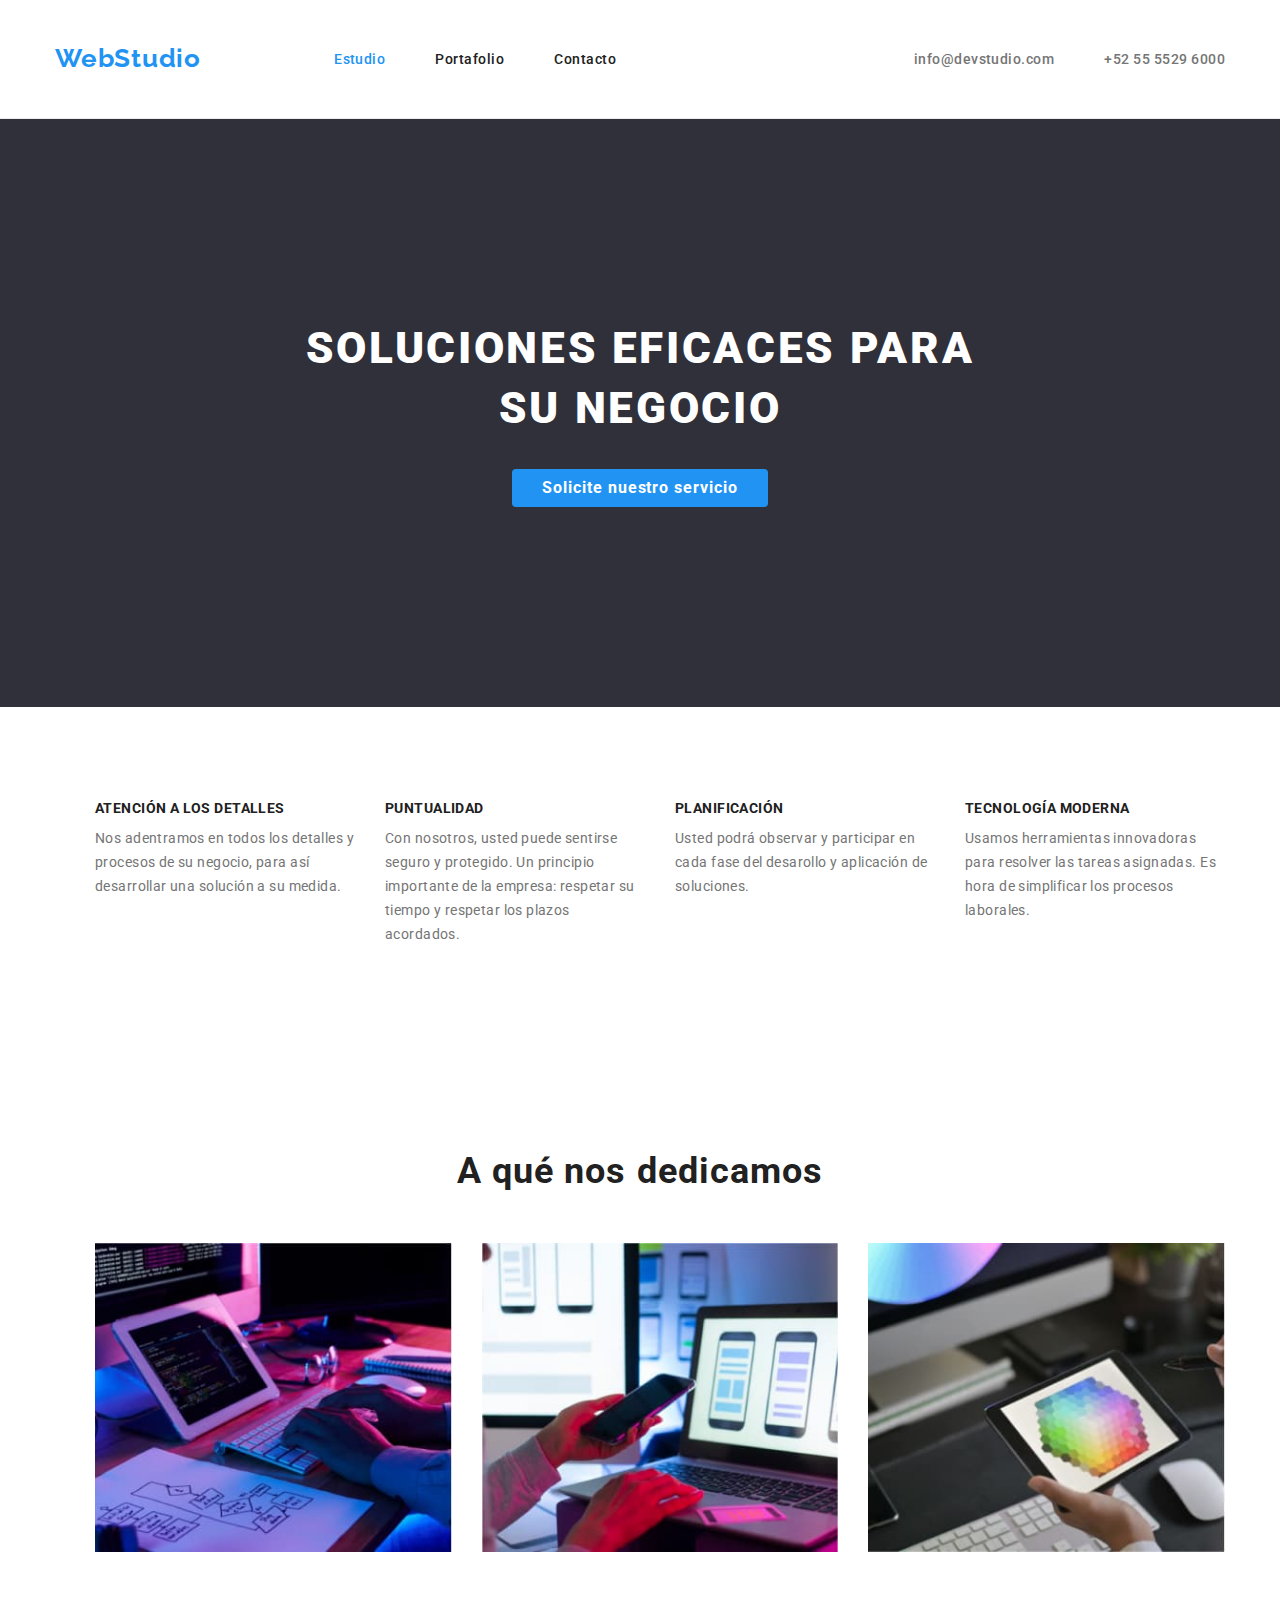
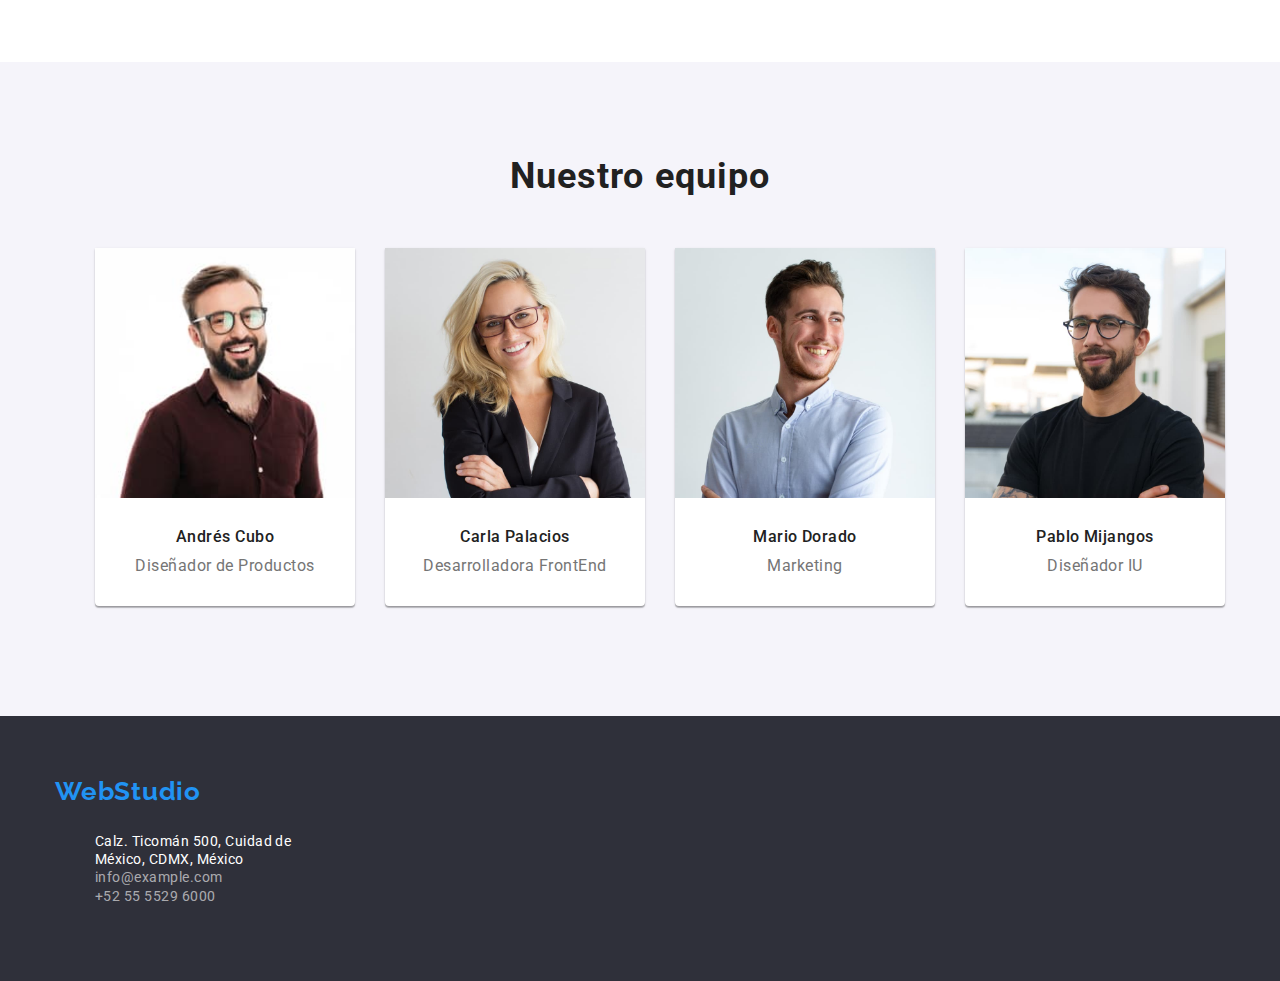
<file: index.html>
<!DOCTYPE html>
<html lang="es">
  <head>
    <meta charset="UTF-8" />
    <meta http-equiv="X-UA-Compatible" content="IE=edge" />
    <meta name="viewport" content="width=device-width, initial-scale=1.0" />
    <title>Homework-1</title>
    <link rel="preconnect" href="https://fonts.googleapis.com" />
    <link rel="preconnect" href="https://fonts.gstatic.com" crossorigin />
    <link
      href="https://fonts.googleapis.com/css2?family=Raleway:wght@700&family=Roboto:wght@400;500;700;900&display=swap"
      rel="stylesheet"
    />
    <link
      rel="stylesheet"
      href="https://cdnjs.cloudflare.com/ajax/libs/modern-normalize/1.0.0/modern-normalize.min.css"
    />
    <link rel="stylesheet" href="css/styles.css" />
  </head>
  <body>
    <header class="header">
      <div class="container header-container">
        <a href="index.html" class="text-webstudio-header">WebStudio</a>
        <nav class="site-nav navigation">
          <ul class="header-navigation-without-webstudio list">
            <li class="int-space">
              <a class="nav-active" href="index.html">Estudio</a>
            </li>
            <li class="int-space">
              <a href="portafolio.html">Portafolio</a>
            </li>
            <li class="int-space"><a href="#Contactos">Contacto</a></li>
          </ul>
        </nav>
        <ul class="header-navigation-without-webstudio list">
          <li class="int-space">
            <a
              href="mailto:info@devstudio.com"
              class="color-mail-phone-header contacts-header"
              >info@devstudio.com</a
            >
          </li>
          <li class="int-space">
            <a
              href="tel:+52 55 5529 6000"
              class="color-mail-phone-header contacts-header"
              >+52 55 5529 6000</a
            >
          </li>
        </ul>
      </div>
    </header>

    <main>
      <section class="section-title">
        <div class="title-button-subsection">
          <h1 class="title">SOLUCIONES EFICACES PARA SU NEGOCIO</h1>
          <button type="button" class="button-studio">
            Solicite nuestro servicio
          </button>
        </div>
      </section>
      <section class="section">
        <div class="container">
          <ul class="benefits-list list">
            <li class="benefist-item">
              <h3 class="titles-company-benefits">Atención a los detalles</h3>
              <p class="text-company-benefits">
                Nos adentramos en todos los detalles y procesos de su negocio,
                para así desarrollar una solución a su medida.
              </p>
            </li>
            <li class="benefist-item">
              <h3 class="titles-company-benefits">Puntualidad</h3>
              <p class="text-company-benefits">
                Con nosotros, usted puede sentirse seguro y protegido. Un
                principio importante de la empresa: respetar su tiempo y
                respetar los plazos acordados.
              </p>
            </li>
            <li class="benefist-item">
              <h3 class="titles-company-benefits">Planificación</h3>
              <p class="text-company-benefits">
                Usted podrá observar y participar en cada fase del desarollo y
                aplicación de soluciones.
              </p>
            </li>
            <li class="benefist-item">
              <h3 class="titles-company-benefits">Tecnología moderna</h3>
              <p class="text-company-benefits">
                Usamos herramientas innovadoras para resolver las tareas
                asignadas. Es hora de simplificar los procesos laborales.
              </p>
            </li>
          </ul>
        </div>
      </section>
      <section class="section">
        <div class="container">
          <h2 class="main-subtitles">A qué nos dedicamos</h2>
          <ul class="img-list list">
            <li class="img-item">
              <img
                src="images/keyboard.jpg"
                alt="persona digitando en un computador"
                width="400"
              />
            </li>
            <li class="img-item">
              <img
                src="images/smartphone.jpg"
                alt="persona usa smartphone"
                width="400"
              />
            </li>
            <li class="img-item">
              <img
                src="images/tablet.jpg"
                alt="persona usa una tablet"
                width="400"
              />  
            </li>
          </ul>
        </div>
      </section>
      <section class="equipment-section section">
        <div class="container">
          <h2 class="main-subtitles">Nuestro equipo</h2>
          <ul class="our-team-list list">
            <li class="team-item card-desing">
              <img src="images/mr-cubo.jpg" alt="Andrés Cubo" width="300" />
              <h3 class="titles-our-team">Andrés Cubo</h3>
              <p class="text-our-team">Diseñador de Productos</p>
            </li>

            <li class="team-item">
              <img
                src="images/ms-palacios.jpg"
                alt="Carla Palacios"
                width="300"
              />
              <h3 class="titles-our-team">Carla Palacios</h3>
              <p class="text-our-team">Desarrolladora FrontEnd</p>
            </li>

            <li class="team-item">
              <img src="images/mr-dorado.jpg" alt="Mario Dorado" width="300" />
              <h3 class="titles-our-team">Mario Dorado</h3>
              <p class="text-our-team">Marketing</p>
            </li>

            <li class="team-item">
              <img
                src="images/mr-mijangos.jpg"
                alt="Pablo Mijangos"
                width="300"
              />
              <h3 class="titles-our-team">Pablo Mijangos</h3>
              <p class="text-our-team">Diseñador IU</p>
            </li>
          </ul>
        </div>
      </section>
    </main>
    <footer class="footer">
      <div class="container">
        <a href="index.html" class="text-webstudio-footer">WebStudio</a>
        <address>
          <ul>
            <li>
              <a
                href="https://goo.gl/maps/TvzXEUm9JwMV7pUS8"
                target="_blank"
                rel="noopener noref"
                class="footer-address"
                >Calz. Ticomán 500, Cuidad de <br />
                México, CDMX, México</a
              >
            </li>
            <li>
              <a href="mailto:info@example.com" class="footer-mail-tel"
                >info@example.com</a
              >
            </li>
            <li>
              <a href="tel:+52 55 5529 6000" class="footer-mail-tel"
                >+52 55 5529 6000</a
              >
            </li>
          </ul>
        </address>
      </div>
    </footer>
  </body>
</html>
</file>
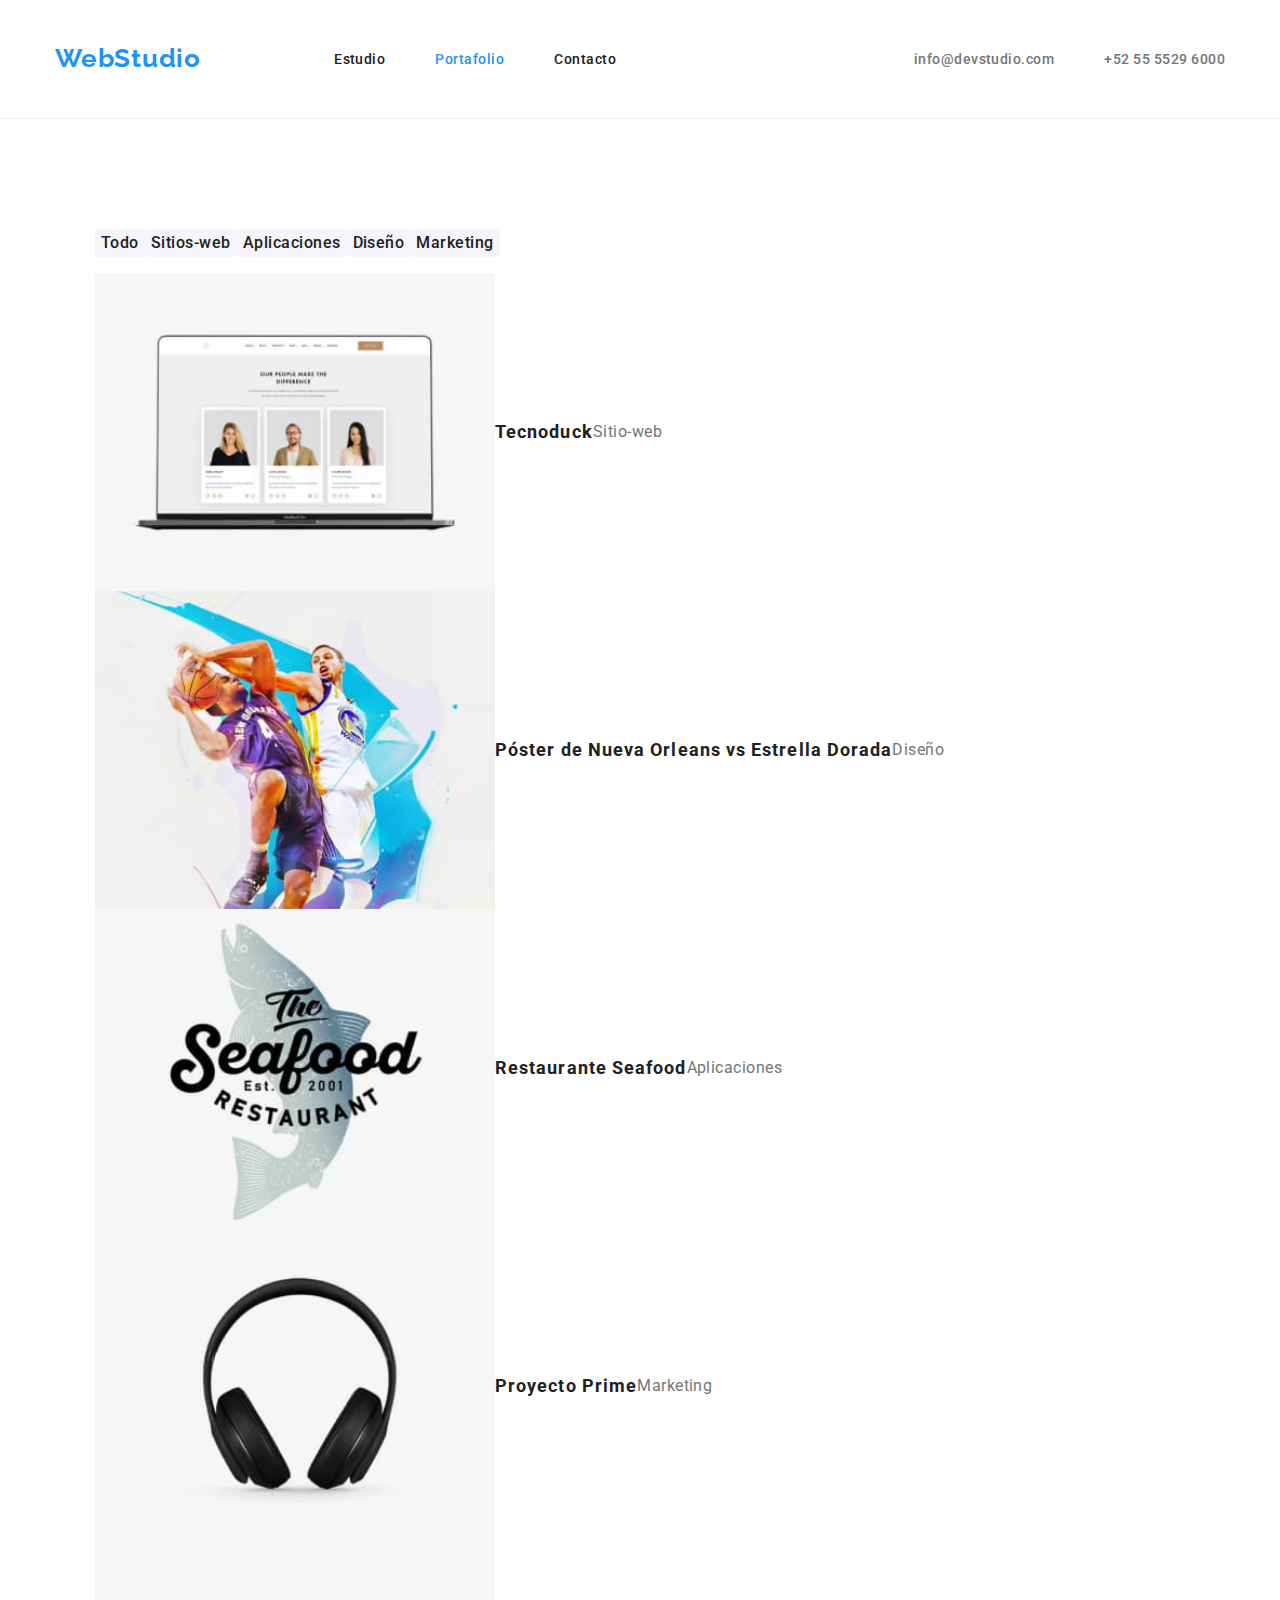
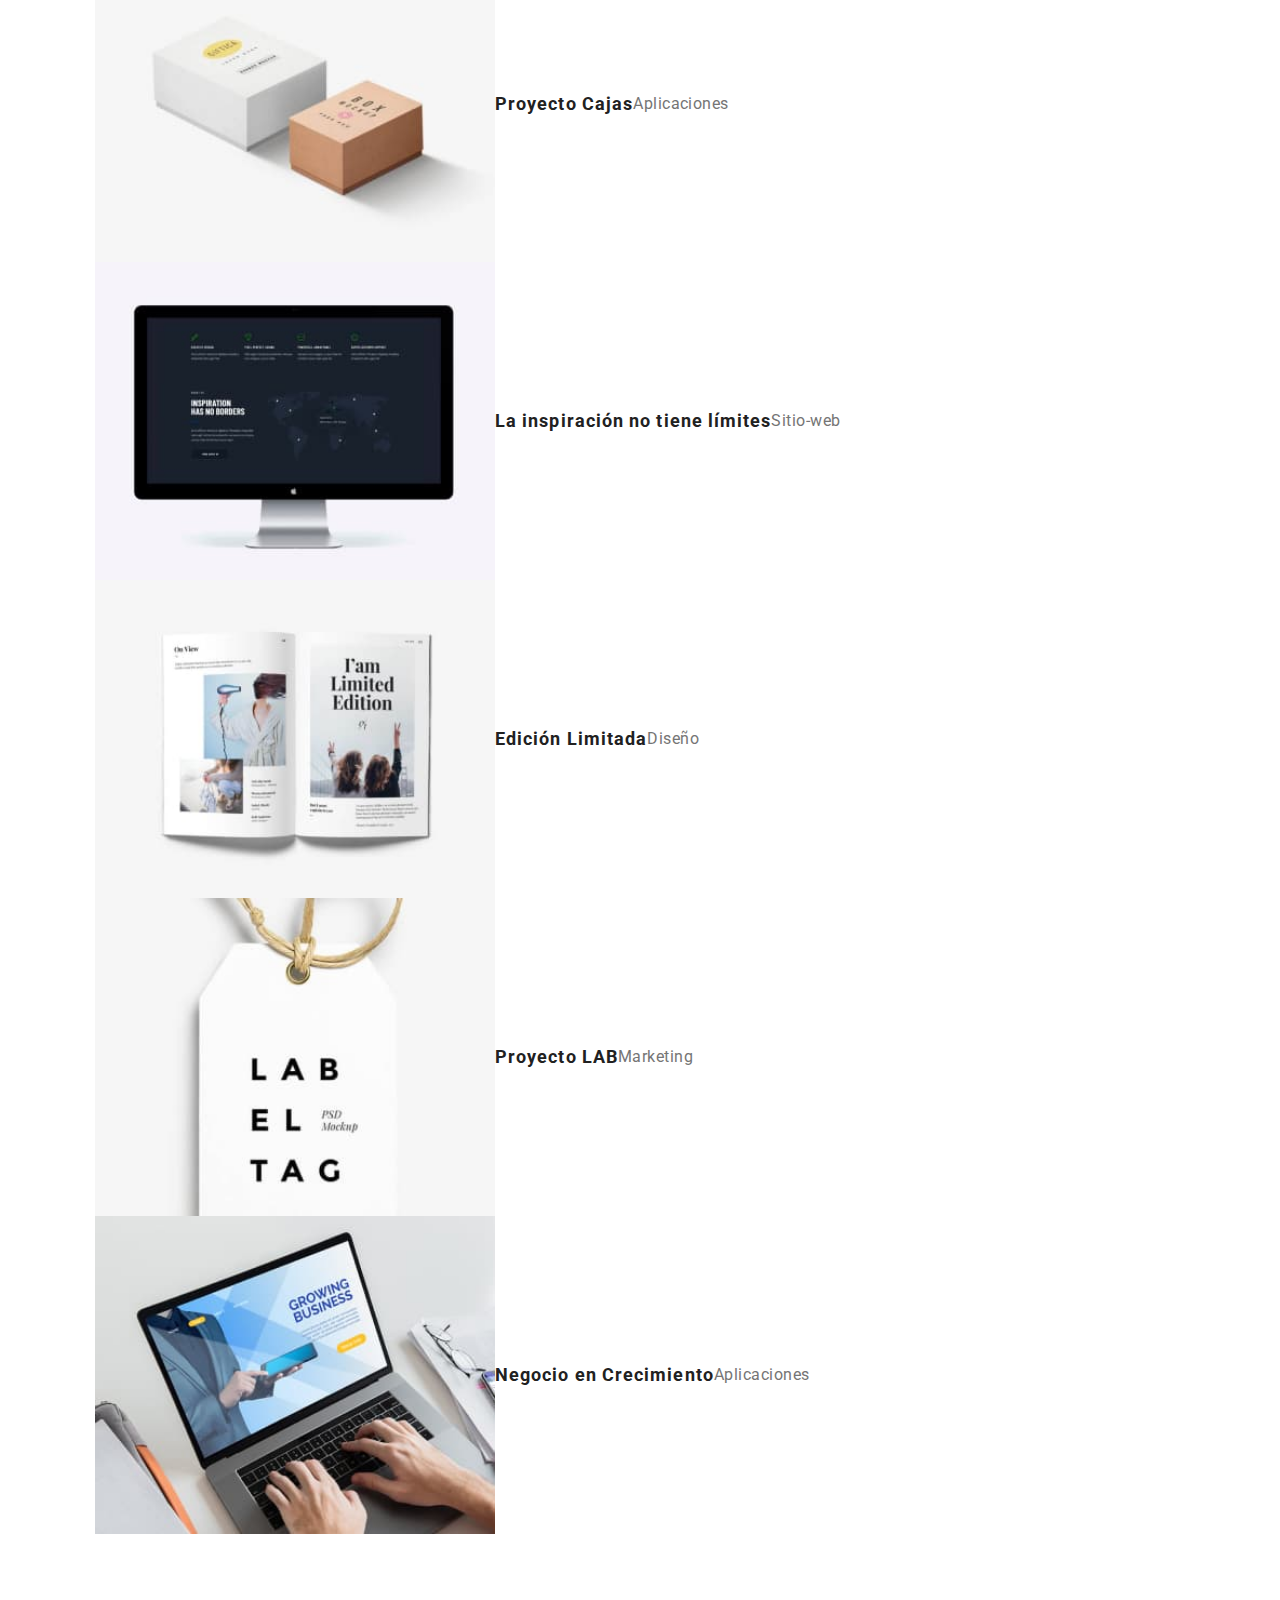
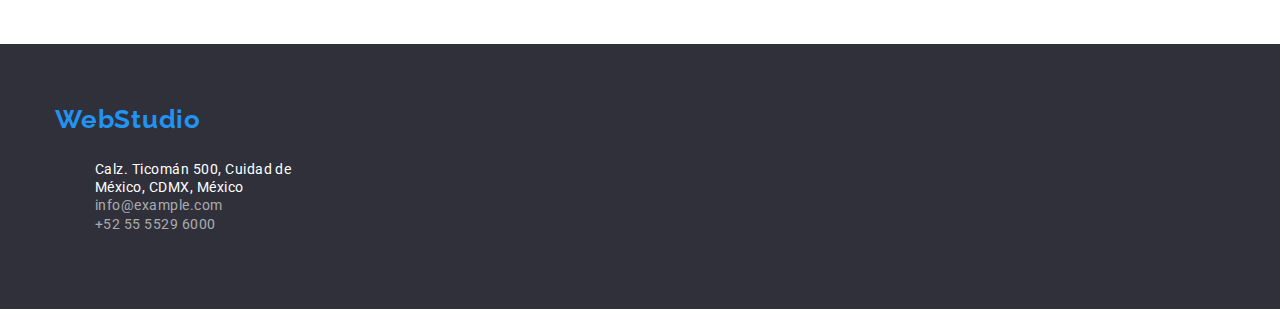
<file: portafolio.html>
<!DOCTYPE html>
<html lang="es">
  <head>
    <meta charset="UTF-8" />
    <meta http-equiv="X-UA-Compatible" content="IE=edge" />
    <meta name="viewport" content="width=device-width, initial-scale=1.0" />
    <title>homework-2</title>
    <link rel="preconnect" href="https://fonts.googleapis.com" />
    <link rel="preconnect" href="https://fonts.gstatic.com" crossorigin />
    <link
      href="https://fonts.googleapis.com/css2?family=Raleway:wght@700&family=Roboto:wght@400;500;700;900&display=swap"
      rel="stylesheet"
    />
    <link
      rel="stylesheet"
      href="https://cdnjs.cloudflare.com/ajax/libs/modern-normalize/1.0.0/modern-normalize.min.css"
    />
    <link rel="stylesheet" href="css/styles.css" />
  </head>
  <body>
    <header class="header">
      <div class="container header-container">
        <a href="index.html" class="text-webstudio-header">WebStudio</a>
        <nav class="site-nav navigation">
          <ul class="header-navigation-without-webstudio list">
            <li class="int-space"><a href="index.html">Estudio</a></li>
            <li class="int-space"><a class="nav-active" href="portafolio.html">Portafolio</a></li>
            <li class="int-space"><a href="#Contacto">Contacto</a></li>
          </ul>
        </nav>
        <ul class="header-navigation-without-webstudio list">
          <li class="int-space">
            <a href="mailto:info@devstudio.com" class="color-mail-phone-header"
              >info@devstudio.com</a
            >
          </li>
          <li class="int-space">
            <a href="tel:+52 55 5529 6000" class="color-mail-phone-header"
              >+52 55 5529 6000</a
            >
          </li>
        </ul>
      </div>
    </header>
    <main>
      <section class="section">
        <div class="container">
          <ul class="list">
            <li>
              <button type="button" class="buttons-portafolio">Todo</button>
            </li>
            <li>
              <button type="button" class="buttons-portafolio">
                Sitios-web
              </button>
            </li>
            <li>
              <button type="button" class="buttons-portafolio">
                Aplicaciones
              </button>
            </li>
            <li>
              <button type="button" class="buttons-portafolio">Diseño</button>
            </li>
            <li>
              <button type="button" class="buttons-portafolio">
                Marketing
              </button>
            </li>
          </ul>
          <ul>
            <li class="portafolio-cursor-cards list">
              <img src="images/portafolio-1.jpg" alt="Sitio web" width="400" />
              <h3 class="portfolio-card-titles">Tecnoduck</h3>
              <p class="portafolio-card-text">Sitio-web</p>
            </li>
            <li class="portafolio-cursor-cards list">
              <img src="images/portafolio-2.jpg" alt="poster" width="400" />
              <h3 class="portfolio-card-titles">
                Póster de Nueva Orleans vs Estrella Dorada
              </h3>
              <p class="portafolio-card-text">Diseño</p>
            </li>
            <li class="portafolio-cursor-cards list">
              <img
                src="images/portafolio-3.jpg"
                alt="aplicaciones"
                width="400"
              />
              <h3 class="portfolio-card-titles">Restaurante Seafood</h3>
              <p class="portafolio-card-text">Aplicaciones</p>
            </li>
            <li class="portafolio-cursor-cards list">
              <img src="images/portafolio-4.jpg" alt="Marketing" width="400" />
              <h3 class="portfolio-card-titles">Proyecto Prime</h3>
              <p class="portafolio-card-text">Marketing</p>
            </li>
            <li class="portafolio-cursor-cards list">
              <img
                src="images/portafolio-5.jpg"
                alt="Aplicaciones"
                width="400"
              />
              <h3 class="portfolio-card-titles">Proyecto Cajas</h3>
              <p class="portafolio-card-text">Aplicaciones</p>
            </li>
            <li class="portafolio-cursor-cards list">
              <img src="images/portafolio-6.jpg" alt="sitio web" width="400" />
              <h3 class="portfolio-card-titles">
                La inspiración no tiene límites
              </h3>
              <p class="portafolio-card-text">Sitio-web</p>
            </li>
            <li class="portafolio-cursor-cards list">
              <img src="images/portafolio-7.jpg" alt="Diseño" width="400" />
              <h3 class="portfolio-card-titles">Edición Limitada</h3>
              <p class="portafolio-card-text">Diseño</p>
            </li>
            <li class="portafolio-cursor-cards list">
              <img src="images/portafolio-8.jpg" alt="Marketing" width="400" />
              <h3 class="portfolio-card-titles">Proyecto LAB</h3>
              <p class="portafolio-card-text">Marketing</p>
            </li>
            <li class="portafolio-cursor-cards list">
              <img
                src="images/portafolio-9.jpg"
                alt="Aplicaciones"
                width="400"
              />
              <h3 class="portfolio-card-titles">Negocio en Crecimiento</h3>
              <p class="portafolio-card-text">Aplicaciones</p>
            </li>
          </ul>
        </div>
      </section>
    </main>
    <footer class="footer">
      <div class="container">
        <a href="index.html" class="text-webstudio-footer">WebStudio</a>
        <address>
          <ul>
            <li>
              <a
                href="https://goo.gl/maps/TvzXEUm9JwMV7pUS8"
                target="_blank"
                rel="noopener noref"
                class="footer-address"
                >Calz. Ticomán 500, Cuidad de <br />
                México, CDMX, México</a
              >
            </li>
            <li>
              <a href="mailto:info@example.com" class="footer-mail-tel"
                >info@example.com</a
              >
            </li>
            <li>
              <a href="tel:+52 55 5529 6000" class="footer-mail-tel"
                >+52 55 5529 6000</a
              >
            </li>
          </ul>
        </address>
      </div>
    </footer>
  </body>
</html>
</file>
<file: css/styles.css>
/*complement normalize*/
h1,
h2,
h3,
h4,
h5,
h6,
p {
  margin: 0;
}

html {
  box-sizing: border-box;
}

*,
*::after,
*::before {
  box-sizing: inherit;
}

img {
  display: block;
  max-width: 100%;
  height: auto;
}

address {
  font-style: normal;
}

.link {
  text-decoration: none;
  color: inherit;
}

:root {
  --brand-font: "Roboto", Verdana, Geneva, Tahoma, sans-serif;
  --color-1: #2193f3;
  --color-2: #212121;
  --color-3: #757575;
  --color-4: #ffffff;
  --color-5: #2f303a;
  --color-6: #f5f4fa;
  --color-7: rgba(255, 255, 255, 0.6);
  --color-8: #e5e5e5;
  --color-9: #f5f4fa;
}

body {
  font-family: "Roboto", Verdana, Geneva, Tahoma, sans-serif;
  color: #212121;
  letter-spacing: 0.03em;
}

/*enlaces general: eliminé el subrayado y especifiqué el color general*/
a {
  text-decoration: none;
  color: #212121;
}

/*eliminé las viñetas de todas las ul*/
ul {
  list-style-type: none;
}

/*efecto de los enlaces*/
a:hover {
  color: var(--color-1);
}

.list {
  list-style: none;
  margin-left: auto;
}

.container {
  margin: 0 auto;
  width: 1200px;
  padding-left: 15px;
  padding-right: 15px;
}

.section {
  padding-top: 94px;
  padding-bottom: 94px;
}
/*-----------header----------*/
.header {
  border-bottom: 1px solid #ececec;
  padding-top: 32px;
  padding-bottom: 32px;
}

.header-container {
  display: flex;
  align-items: center;
}
.navigation,
.list {
  display: flex;
  align-items: center;
}
.int-space:not(:last-child) {
  margin-right: 50px;
}
/*propiedades del enlace WebStudio, en header y footer*/
/*ok*/
.text-webstudio-header {
  font-family: "Raleway", Verdana, Geneva, Tahoma, sans-serif;
  font-weight: 700;
  font-size: 26px;
  line-height: 1, 19;
  letter-spacing: 0.03em;
  color: var(--color-1);
  margin-right: 93px;
}

/*fuente del menu superierior de navegación excluyendo WebStudio*/
.header-navigation-without-webstudio {
  font-weight: 500;
  font-size: 14px;
  line-height: 1.17;
  color: var(--color-2);
  padding-top: 5px;
  padding-bottom: 5px;
}

.contacts-header {
  margin-left: auto;
}
/*color de texto mail y telefono encabezado index y portafolio*/
.color-mail-phone-header {
  color: var(--color-3);
}

/*clase para dar color-1 al nombre de la página actual de navegación*/
.site-nav .nav-active {
  color: var(--color-1);
}
/*--------------main--------------*/

/*color y alineado de la seccion del título y botón 1*/
/*hero*/
.section-title {
  background: var(--color-5);
  text-align: center;
}
.title-button-subsection {
  width: 696px;
  margin-left: auto;
  margin-right: auto;
  padding-top: 200px;
  padding-bottom: 200px;
  text-align: center;
}
/*título index*/
.title {
  font-weight: 900;
  font-size: 44px;
  line-height: 1.36;
  color: var(--color-4);
  text-align: center;
  letter-spacing: 0.06em;
  text-transform: uppercase;
  margin-top: 0px;
  margin-bottom: 30px;
}

.button-studio {
  font-family: var(--brand-font);
  font-weight: 700;
  font-size: 16px;
  line-height: 1, 87;
  text-align: center;
  letter-spacing: 0.06em;
  cursor: pointer;
  color: var(--color-4);
  background: var(--color-1);
  align-items: center;
  padding-top: 10px;
  padding-right: 30px;
  padding-bottom: 10px;
  padding-left: 30px;
  display: inline-block;
  border-radius: 4px;
  border: none;
}
/*------main-benefits-----*/
/*clase aplicada a los h3, seccion de beneficios de index*/
.titles-company-benefits {
  font-weight: 700;
  font-size: 14px;
  line-height: 1.14;
  letter-spacing: 0.03em;
  text-transform: uppercase;
  margin-top: 0px;
  margin-bottom: 10px;
}

/*clase aplicada a los p, seccion de beneficios de index*/
.text-company-benefits {
  font-weight: 400;
  font-size: 14px;
  line-height: 1.71;
  color: var(--color-3);
  letter-spacing: 0.03em;
  margin-top: 0px;
  margin-bottom: 0px;
}

.benefits-list {
  display: flex;
  flex-wrap: wrap;
  margin-left: -30px;
  margin-top: -30px;
  align-items: flex-start;
}

.benefist-item {
  flex-basis: calc((100% - 120px) / 4);
  margin-left: 30px;
  margin-top: 30px;
}

/*--------a que nos dedicamos....----*/
.main-subtitles {
  font-weight: 700;
  font-size: 36px;
  line-height: 1.16;
  text-align: center;
  letter-spacing: 0.03em;
  margin-bottom: 50px;
  margin-top: 0px;
}

.img-list {
  display: flex;
  flex-wrap: wrap;
  margin-left: -30px;
  margin-top: -30px;
}

.img-item {
  flex-basis: calc((100% - 90px) / 3);
  margin-left: 30px;
  margin-top: 30px;
}

/*----------sección nuestro equipo en index-------*/
.equipment-section {
  background: var(--color-6);
}
/*ul*/
.our-team-list {
  display: flex;
  flex-wrap: wrap;
  margin-left: -30px;
  margin-top: -30px;
}

.team-item {
  flex-basis: calc((100% - 120px) / 4);
  margin-left: 30px;
  margin-top: 30px;
  background-color: var(--color-4);
  box-shadow: 0px 1px 3px rgba(0, 0, 0, 0.12), 0px 1px 1px rgba(0, 0, 0, 0.14),
    0px 2px 1px rgba(0, 0, 0, 0.2);
  border-radius: 0px 0px 4px 4px;
}

.team-menber {
  display: block;
  padding-top: 30px;
  padding-bottom: 30px;
  padding-left: 15px;
  padding-right: 15px;
}

/*clase aplicada a los h3, sección de nuestro equipo de index*/
.titles-our-team {
  font-weight: 500;
  font-size: 16px;
  line-height: 1.18;
  text-align: center;
  letter-spacing: 0.03em;
  margin-top: 30px;
  margin-bottom: 10px;
}

/*clase aplicada a los p, seccion de nuestro equipo de index*/
.text-our-team {
  font-weight: 400;
  font-size: 16px;
  line-height: 1.18;
  text-align: center;
  color: var(--color-3);
  letter-spacing: 0.03em;
  margin-top: 0px;
  margin-bottom: 30px;
}
/*finalizo main de index*/

/*------footer------*/

/*color fondo y padding footer index y portafolio*/
.footer {
  background: var(--color-5);
  padding-top: 60px;
  padding-bottom: 60px;
}

.text-webstudio-footer {
  font-family: "Raleway", Verdana, Geneva, Tahoma, sans-serif;
  font-weight: 700;
  font-size: 26px;
  line-height: 1.19;
  letter-spacing: 0.03em;
  color: var(--color-1);
  display: inline-block;
  margin-bottom: 9px;
  }
/*aquí voy*/




/*clase aplicada a los h3 de tarjetas de proyectos, portafolio*/
.portfolio-card-titles {
  font-weight: 700;
  font-size: 18px;
  line-height: 2;
  letter-spacing: 0.06em;
}

/*clase aplicada a los p de tarjetas de proyectos, portafolio*/
.portafolio-card-text {
  font-weight: 400;
  font-size: 16px;
  line-height: 1.87;
  color: var(--color-3);
}

.portafolio-cursor-cards {
  cursor: pointer;
}

.buttons-portafolio {
  font-family: var(--brand-font);
  font-weight: 500;
  font-size: 16px;
  line-height: 1.62;
  text-align: center;
  letter-spacing: 0.03em;
  color: var(--color-2);

  background: var(--color-9);
  border: 0px;
  border-radius: 4px;
  cursor: pointer;
}

/*botones cambian de color de fuente y fondo al paso del cursor*/
button:hover {
  background: var(--color-1);
  color: var(--color-4);
}

/*clase aplicada a la direccion, footer*/
.footer-address {
  font-weight: 400;
  font-size: 14px;
  font-style: normal;
  line-height: 1, 71;
  color: var(--color-4);
}

/*clase aplicada a mail y correo, footer*/
.footer-mail-tel {
  font-weight: 400;
  font-size: 14px;
  font-style: normal;
  line-height: 1, 71;
  color: var(--color-7);
}
</file>
